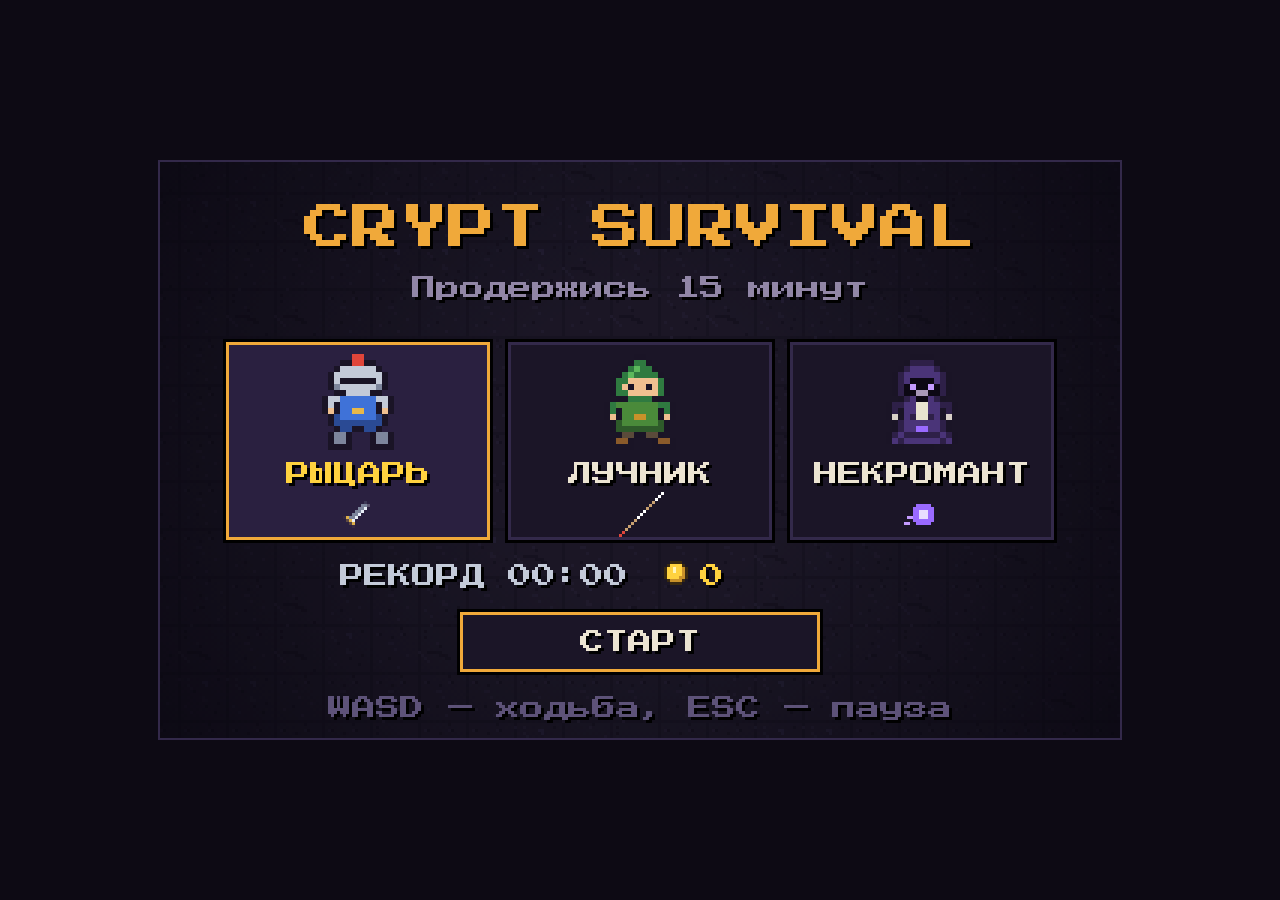
<file: crypt-survival/index.html>
<!doctype html>
<html lang="ru">
<head>
<meta charset="utf-8">
<meta name="viewport" content="width=device-width,initial-scale=1,maximum-scale=1,user-scalable=no,viewport-fit=cover">
<title>Crypt Survival</title>
<link rel="stylesheet" href="style.css">
</head>
<body>
<main class="app">
  <div class="stage" id="stage"><canvas id="c" width="320" height="192" aria-label="Игровое поле"></canvas></div>
</main>
<script src="js/core.js"></script>
<script src="js/sprites.js"></script>
<script src="js/audio.js"></script>
<script src="js/state.js"></script>
<script src="js/world.js"></script>
<script src="js/enemies.js"></script>
<script src="js/weapons.js"></script>
<script src="js/xp.js"></script>
<script src="js/player.js"></script>
<script src="js/screens.js"></script>
<script src="js/input.js"></script>
<script src="js/main.js"></script>
</body>
</html>
</file>
<file: crypt-survival/style.css>
/* Press Start 2P lives in the build (fonts/press-start-2p, SIL OFL) */
@font-face{font-family:'Press Start 2P';font-display:swap;src:url(fonts/press-start-2p/press-start-2p-cyrillic-ext.woff2) format('woff2');unicode-range:U+0460-052F,U+1C80-1C88,U+20B4,U+2DE0-2DFF,U+A640-A69F,U+FE2E-FE2F}
@font-face{font-family:'Press Start 2P';font-display:swap;src:url(fonts/press-start-2p/press-start-2p-cyrillic.woff2) format('woff2');unicode-range:U+0301,U+0400-045F,U+0490-0491,U+04B0-04B1,U+2116}
@font-face{font-family:'Press Start 2P';font-display:swap;src:url(fonts/press-start-2p/press-start-2p-latin-ext.woff2) format('woff2');unicode-range:U+0100-02AF,U+0304,U+0308,U+0329,U+1E00-1E9F,U+1EF2-1EFF,U+2020,U+20A0-20AB,U+20AD-20C0,U+2113,U+2C60-2C7F,U+A720-A7FF}
@font-face{font-family:'Press Start 2P';font-display:swap;src:url(fonts/press-start-2p/press-start-2p-latin.woff2) format('woff2');unicode-range:U+0000-00FF,U+0131,U+0152-0153,U+02BB-02BC,U+02C6,U+02DA,U+02DC,U+0304,U+0308,U+0329,U+2000-206F,U+2074,U+20AC,U+2122,U+2191,U+2193,U+2212,U+2215,U+FEFF,U+FFFD}
/* One screen: the canvas takes the whole window, scaled by a whole factor (js/main.js, resize) */
html,body{margin:0;height:100%;background:#0d0a14;overflow:hidden;overscroll-behavior:none}
.app{box-sizing:border-box;height:100%;padding:8px}
.stage{width:100%;height:100%;display:flex;align-items:center;justify-content:center}
canvas{display:block;background:#000;border:2px solid #33294a;touch-action:none;image-rendering:crisp-edges;image-rendering:pixelated}
</file>
